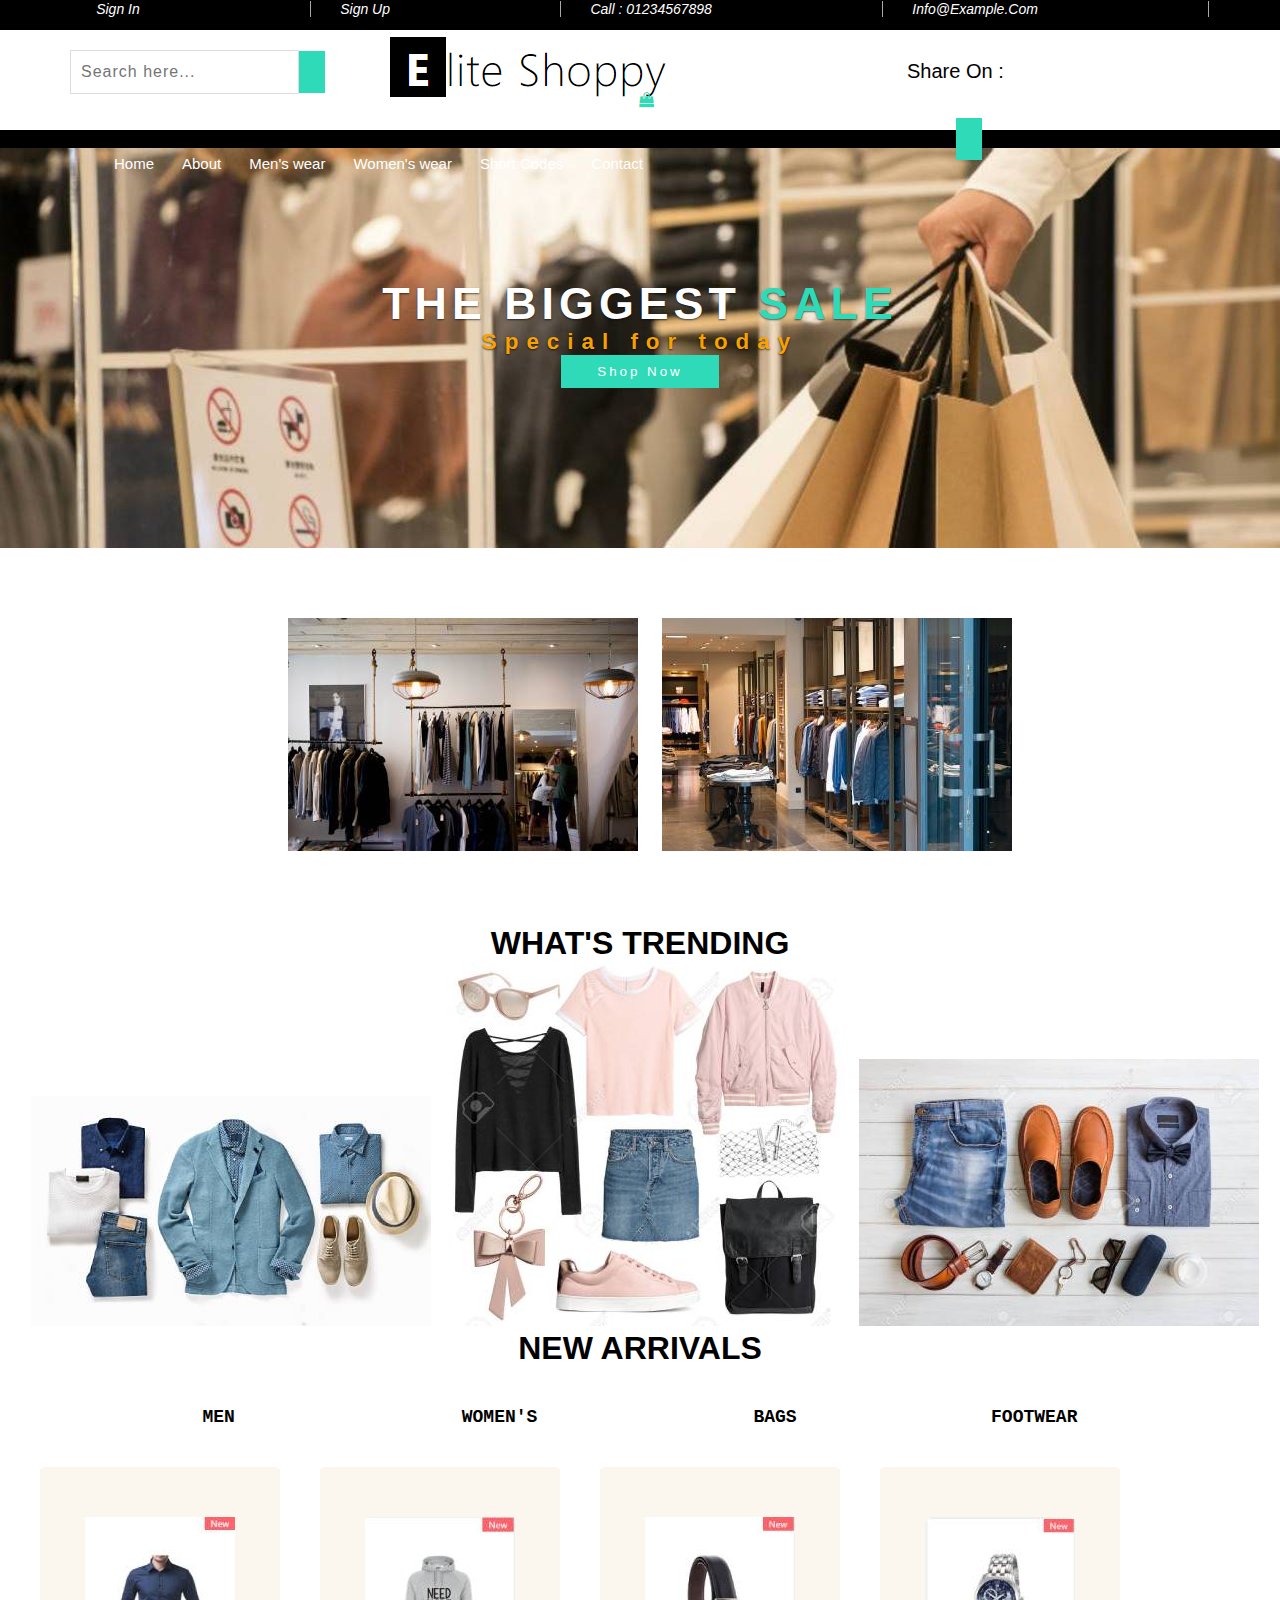
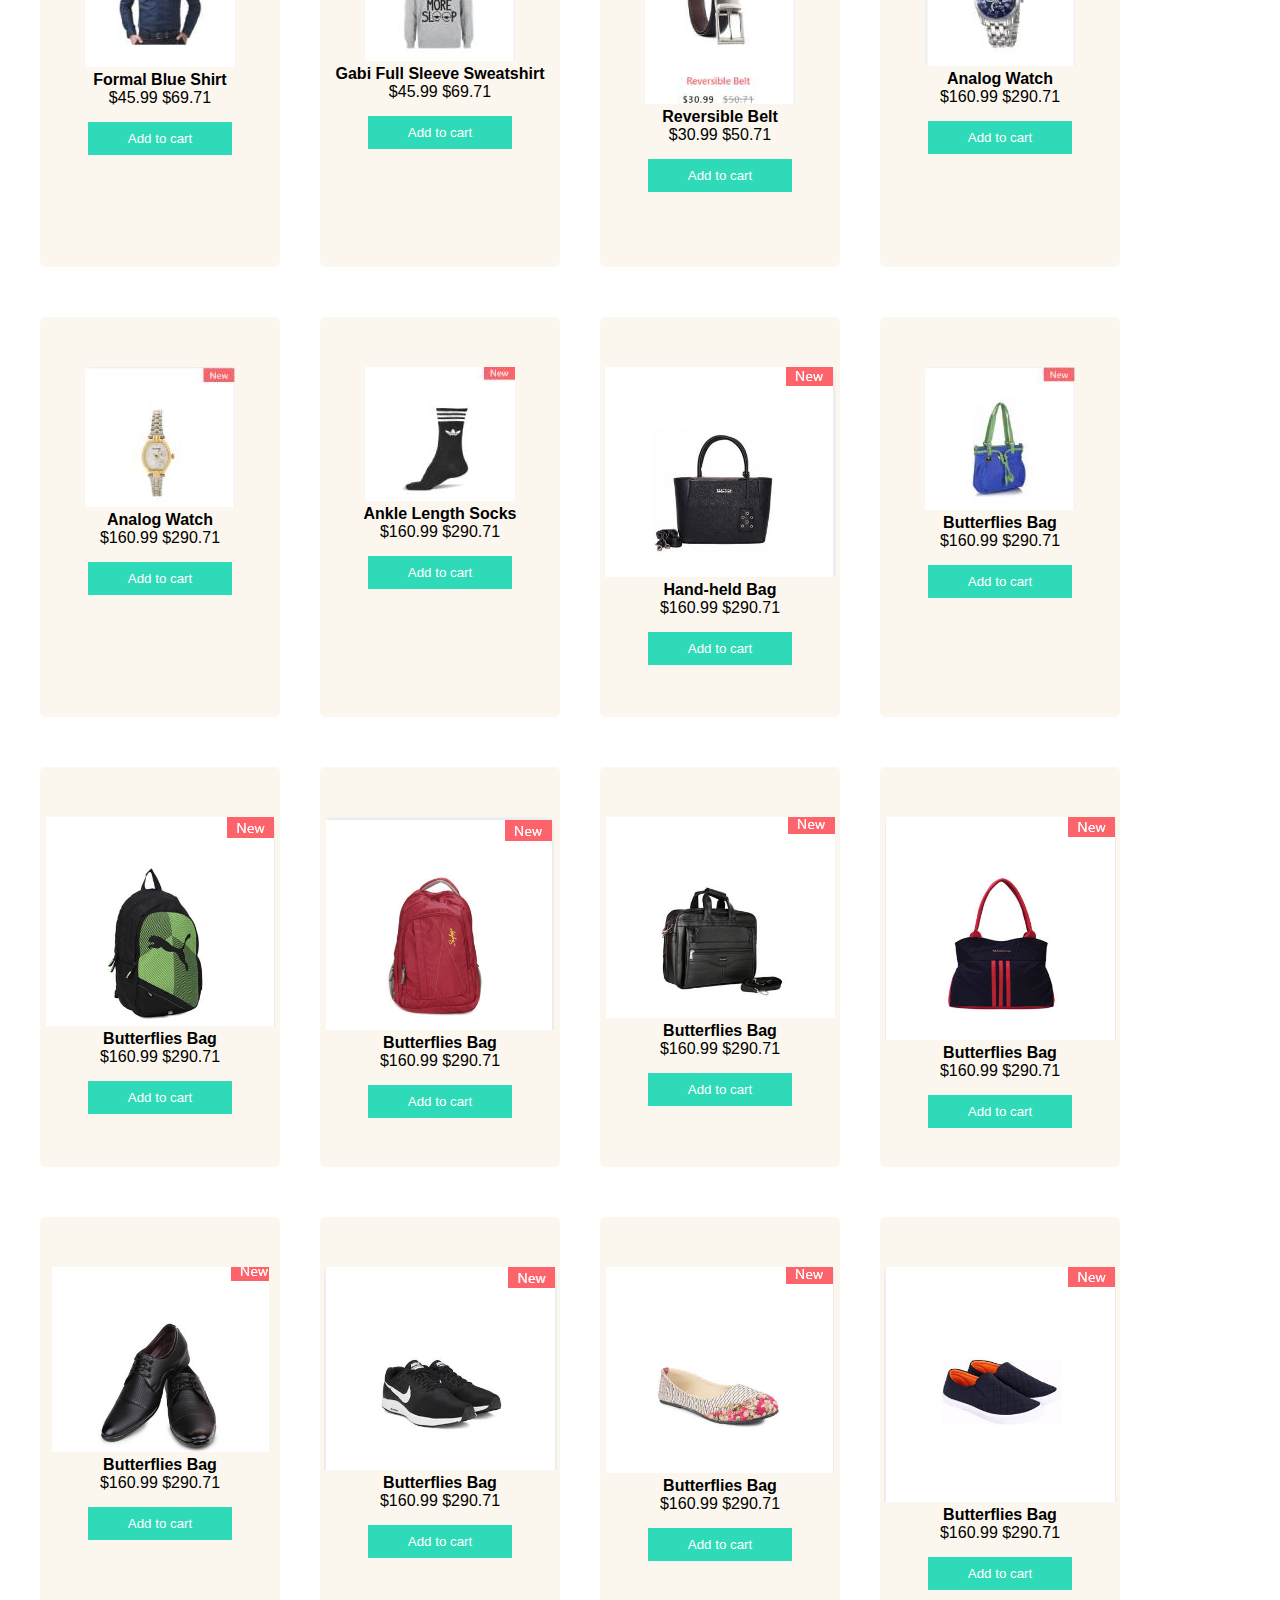
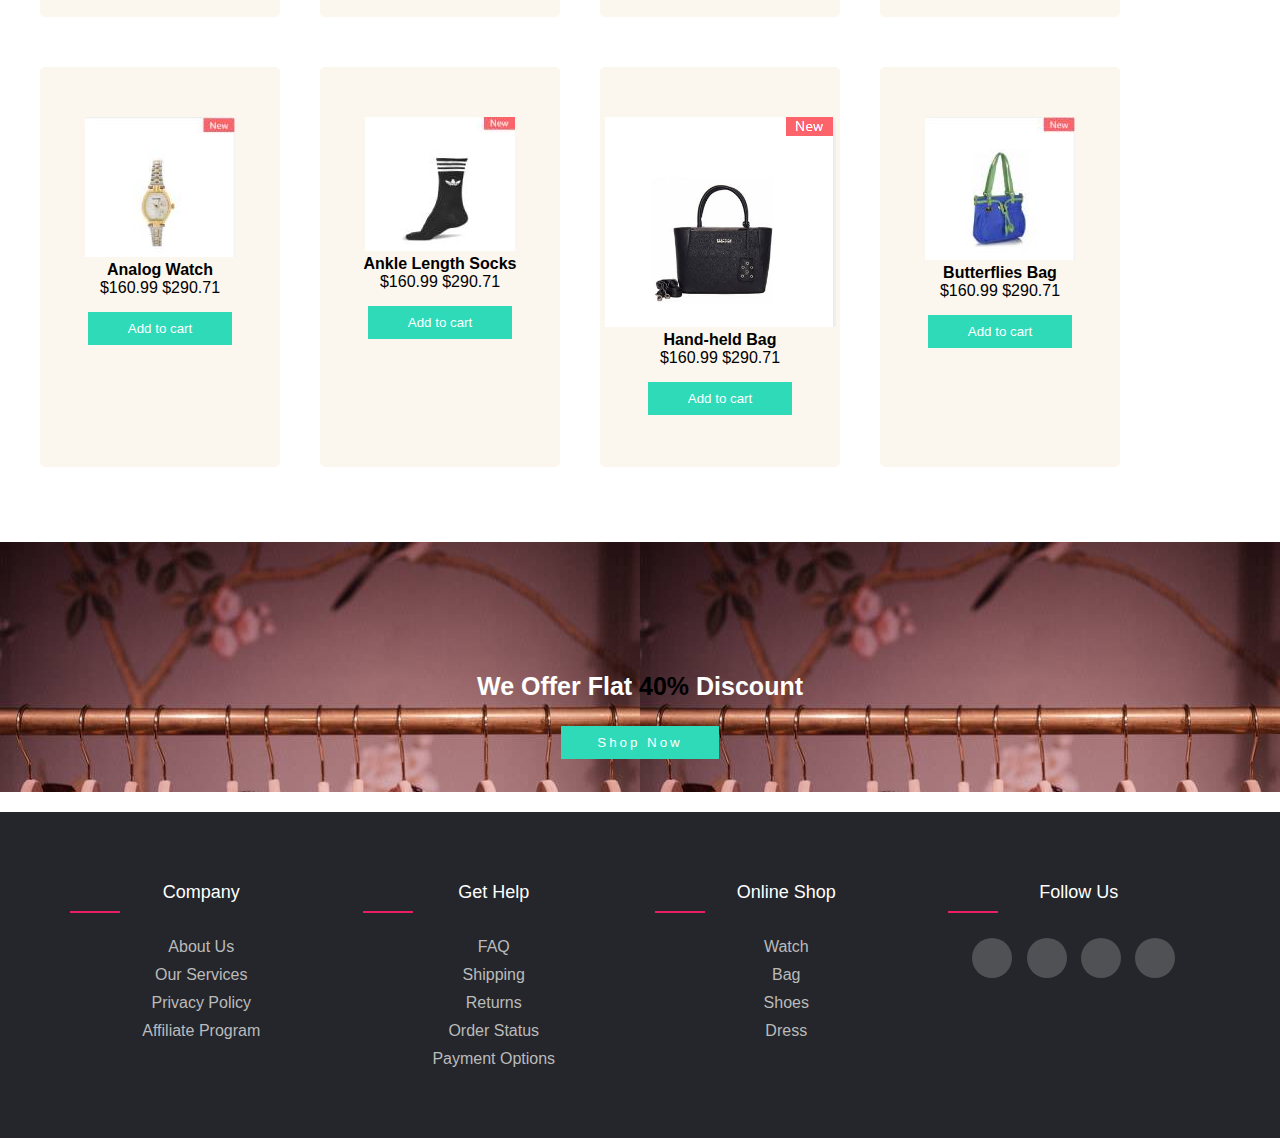
<file: index.html>
<!DOCTYPE html>
<html lang="en">
<head>
    <meta charset="UTF-8">
    <meta http-equiv="X-UA-Compatible" content="IE=edge">
    <meta name="viewport" content="width=device-width, initial-scale=1.0">
    <title>Elite Shoppy</title>
    <link rel="stylesheet" href="style.css">
    <link rel="stylesheet" href="https://pro.fontawesome.com/releases/v5.10.0/css/all.css" integrity="sha384-AYmEC3Yw5cVb3ZcuHtOA93w35dYTsvhLPVnYs9eStHfGJvOvKxVfELGroGkvsg+p" crossorigin="anonymous"/>

</head>
<body>
                                        <!-- start signheader -->
    <div class="signheader">
        <i class="fas fa-unlock"> <span class="i">sign in</span></i>
        <i class="far fa-edit"><span class="i">sign up</span></i>
        <i class="fas fa-phone-alt"><span class="i"> Call : 01234567898</span></i>
        <i class="far fa-envelope"> <span class="i">info@example.com</span></i>
    </div>
                                        <!-- start search-box -->   
        
        <div class="search-box">
        <div>
            <input type="search" id="search" placeholder="Search here..." required>
            <i class="fas fa-search"></i>
        </div>
        <div class="logo">
            <img src="images/logo.png" alt="">
        </div>
        <div class="icon">
            <span>Share On :</span>
            <i class="fab fa-facebook"></i>
            <i class="fab fa-instagram"></i>
            <i class="fab fa-twitter"></i>
            <i class="fab fa-linkedin-in"></i>
        </div>
    </div>
                                <!-- start navbar -->
       <div class="nav-header">
        <div class="nav">
            <ul>
                <li><a href="#">Home</a></li>
                <li><a href="#">About</a></li>
                <li><a href="#">Men's wear</a></li>
                <li><a href="#">Women's wear</a></li>
                <li><a href="#">Short Codes</a></li>
                <li><a href="#">Contact</a></li>
                <i class="fas fa-cart-arrow-down"></i>
            </ul>
        </div> 
     
                                        <!-- start body pic part -->

        <div class="cover-pic">
            <div class="text">
                <h1>THE BIGGEST <span class="s">SALE</span>  </h1>
                <p>Special for today </p>
                <button  class="btn"> <a  class="btn" href="shop now.html"> Shop Now</a></button>
            </div>
        </div>    
        
          <!-- start body pic part 2 -->
    
     <div class="clothes">
         <img src="images/clothes.jpg" alt="">
         <img src="images/shirt.jpg" alt="">
     </div> 
      <!-- start body pic part 3 -->
    <div class="trend">
      <h1>WHAT'S TRENDING</h1>
      <img src="images/men's wear.jpg" alt="">
      <img src="images/women's wear.jpg" alt="">
      <img src="images/men's wear2.jpg" alt="">
    </div>
    <div class="arrivals">
        <h1>NEW ARRIVALS</h1>
        <pre>MEN                     WOMEN'S                    BAGS                  FOOTWEAR</pre>
    </div> 
                                                    <!-- men arrivals -->
    <div class="arrival-bg">
        <div class="arrival-item">
            <div class="botharrivals">
                <div class="menarrivals">
                    <img src="images/men.jpg" alt="">
                    <h4>Formal Blue Shirt</h4>
                    $45.99 $69.71 <br>
                    <button type="submit" class="button"> <a href="other.html">Add to cart</a></button>
                </div>
                <div class="menarrivals">
                    <img src="images/men2.jpg" alt="">
                    <h4>Gabi Full Sleeve Sweatshirt</h4>
                    $45.99 $69.71 <br>
                    <button type="submit" class="button"> <a href="other.html">Add to cart</a></button>

                </div>
                <div class="menarrivals">
                    <img src="images/men3.jpg" alt="">
                    <h4>Reversible Belt</h4>
                    $30.99 $50.71 <br>
                    <button type="submit" class="button"> <a href="other.html">Add to cart</a></button>
 
                </div>
                <div class="menarrivals">
                    <img src="images/men4.jpg" alt="">
                    <h4>Analog Watch</h4>
                    $160.99 $290.71
                    <br>
                    <button type="submit" class="button"> <a href="other.html">Add to cart</a></button>
                </div>

            </div>
        </div>
    </div>
                       <!-- women ariival -->
    <div class="arrival-bg">
        <div class="arrival-item">
            <div class="botharrivals">
                <div class="menarrivals">
                    <img src="images/women.jpg" alt="">
                    <h4>Analog Watch</h4>
                    $160.99 $290.71
                    <br>
                    <button type="submit" class="button"> <a href="other.html">Add to cart</a></button>
            </div>
            <div class="menarrivals">
                <img src="images/women2.jpg" alt="">
                <h4>Ankle Length Socks</h4>
                $160.99 $290.71
                <br>
                <button type="submit" class="button"> <a href="other.html">Add to cart</a></button>
            </div>
        <div class="menarrivals">
            <img src="images/women3.jpg" alt="">
            <h4>Hand-held Bag</h4>
            $160.99 $290.71
            <br>
            <button type="submit" class="button"> <a href="other.html">Add to cart</a></button>
        </div>
    <div class="menarrivals">
        <img src="images/women4.jpg" alt="">
        <h4>Butterflies Bag</h4>
        $160.99 $290.71
        <br>
        <button type="submit" class="button"> <a href="other.html">Add to cart</a></button>
    </div>
     </div>
    </div>
    </div>
                            <!-- bag arrivals -->
    <div class="arrival-bg">
        <div class="arrival-item">
            <div class="botharrivals">
                <div class="menarrivals">
                    <img src="images/bag1.jpg" alt="">
                    <h4>Butterflies Bag</h4>
                    $160.99 $290.71
                    <br>
                    <button type="submit" class="button"> <a href="other.html">Add to cart</a></button>
                </div>
                <div class="menarrivals">
                    <img src="images/bag2.jpg" alt="">
                    <h4>Butterflies Bag</h4>
                    $160.99 $290.71
                    <br>
                    <button type="submit" class="button"> <a href="other.html">Add to cart</a></button>
                </div>
                <div class="menarrivals">
                    <img src="images/bag3.jpg" alt="">
                    <h4>Butterflies Bag</h4>
                    $160.99 $290.71
                    <br>
                    <button type="submit" class="button"> <a href="other.html">Add to cart</a></button>
                </div>
                <div class="menarrivals">
                    <img src="images/bag4.jpg" alt="">
                    <h4>Butterflies Bag</h4>
                    $160.99 $290.71
                    <br>
                    <button type="submit" class="button"> <a href="other.html">Add to cart</a></button>
                </div>
            </div>
        </div>
    </div>
                  <!-- footwear arrivals -->
    <div class="arrival-bg">
        <div class="arrival-item">
            <div class="botharrivals">
                <div class="menarrivals">
                    <img src="images/footwear.jpg" alt="">
                    <h4>Butterflies Bag</h4>
                    $160.99 $290.71
                    <br>
                    <button type="submit" class="button"> <a href="other.html">Add to cart</a></button>
                </div>
                <div class="menarrivals">
                    <img src="images/footwear2.jpg" alt="">
                    <h4>Butterflies Bag</h4>
                    $160.99 $290.71
                    <br>
                    <button type="submit" class="button"> <a href="other.html">Add to cart</a></button>
                </div>
                <div class="menarrivals">
                    <img src="images/footwear3.jpg" alt="">
                    <h4>Butterflies Bag</h4>
                    $160.99 $290.71
                    <br>
                    <button type="submit" class="button"> <a href="other.html">Add to cart</a></button>
                </div>
                <div class="menarrivals">
                    <img src="images/footwear4.jpg" alt="">
                    <h4>Butterflies Bag</h4>
                    $160.99 $290.71
                    <br>
                    <button type="submit" class="button"> <a href="other.html">Add to cart</a></button>
                </div>
            </div>
        </div>
    </div>
    
    <div class="arrival-bg">
        <div class="arrival-item">
            <div class="botharrivals">
                <div class="menarrivals">
                    <img src="images/women.jpg" alt="">
                    <h4>Analog Watch</h4>
                    $160.99 $290.71
                    <br>
                    <button type="submit" class="button"> <a href="other.html">Add to cart</a></button>
            </div>
            <div class="menarrivals">
                <img src="images/women2.jpg" alt="">
                <h4>Ankle Length Socks</h4>
                $160.99 $290.71
                <br>
                <button type="submit" class="button"> <a href="other.html">Add to cart</a></button>
            </div>
        <div class="menarrivals">
            <img src="images/women3.jpg" alt="">
            <h4>Hand-held Bag</h4>
            $160.99 $290.71
            <br>
            <button type="submit" class="button"> <a href="other.html">Add to cart</a></button>
        </div>
    <div class="menarrivals">
        <img src="images/women4.jpg" alt="">
        <h4>Butterflies Bag</h4>
        $160.99 $290.71
        <br>
        <button type="submit" class="button"> <a href="other.html">Add to cart</a></button>
    </div>
     </div>
    </div>
    </div>
    <div class="footerimg">
        <p>We Offer Flat <span class="sp">40% </span> Discount  </p>
        <button  class="btn"> <a  class="btn" href="shop now.html"> Shop Now</a></button>
    </div>

    <!-- footer -->

    <footer class="footer">
        <div class="container">
            <div class="row">
                <div class="footer-col">
                    <h4>company</h4>
                    <ul>
                        <li><a href="#">about us</a></li>
                        <li><a href="#">our services</a></li>
                        <li><a href="#">privacy policy</a></li>
                        <li><a href="#">affiliate program</a></li>
                    </ul>
                </div>
                <div class="footer-col">
                    <h4>get help</h4>
                    <ul>
                        <li><a href="#">FAQ</a></li>
                        <li><a href="#">shipping</a></li>
                        <li><a href="#">returns</a></li>
                        <li><a href="#">order status</a></li>
                        <li><a href="#">payment options</a></li>
                    </ul>
                </div>
                <div class="footer-col">
                    <h4>online shop</h4>
                    <ul>
                        <li><a href="#">watch</a></li>
                        <li><a href="#">bag</a></li>
                        <li><a href="#">shoes</a></li>
                        <li><a href="#">dress</a></li>
                    </ul>
                </div>
                <div class="footer-col">
                    <h4>follow us</h4>
                    <div class="social-links">
                        <a href="#"><i class="fab fa-facebook-f"></i></a>
                        <a href="#"><i class="fab fa-twitter"></i></a>
                        <a href="#"><i class="fab fa-instagram"></i></a>
                        <a href="#"><i class="fab fa-linkedin-in"></i></a>
                    </div>
                </div>
            </div>
        </div>
    </footer>
</body>
</html>
</file>
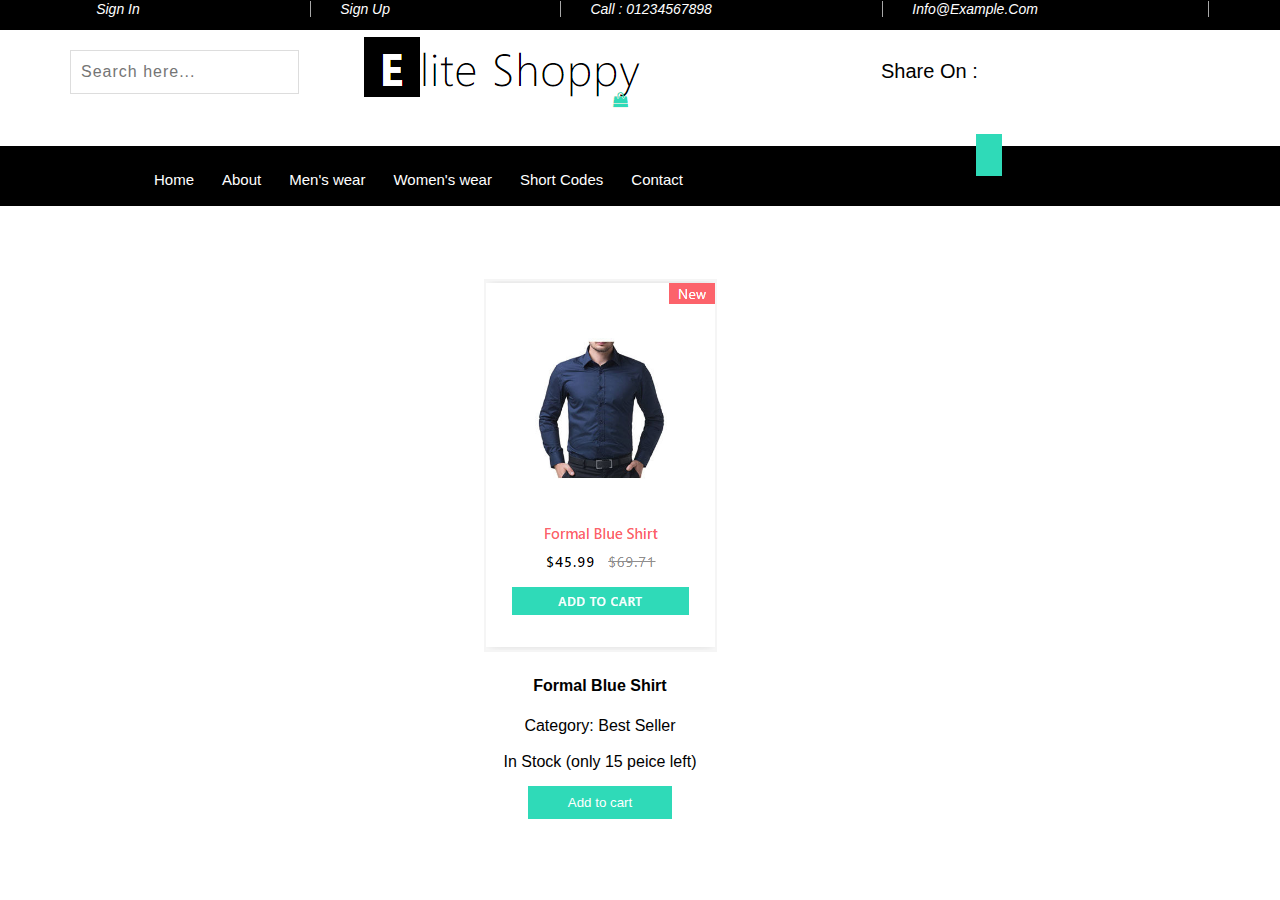
<file: other.html>
<!DOCTYPE html>
<html lang="en">
<head>
    <meta charset="UTF-8">
    <meta http-equiv="X-UA-Compatible" content="IE=edge">
    <meta name="viewport" content="width=device-width, initial-scale=1.0">
    <title>Elite Shoppy</title>
    <link rel="stylesheet" href="other.css">
    <link rel="stylesheet" href="https://pro.fontawesome.com/releases/v5.10.0/css/all.css" integrity="sha384-AYmEC3Yw5cVb3ZcuHtOA93w35dYTsvhLPVnYs9eStHfGJvOvKxVfELGroGkvsg+p" crossorigin="anonymous"/>

</head>
<body>
                                      <!-- start signheader -->
 <div class="signheader">
<i class="fas fa-unlock"> <span class="i">sign in</span></i>
    <i class="far fa-edit"><span class="i">sign up</span></i>
    <i class="fas fa-phone-alt"><span class="i"> Call : 01234567898</span></i>
    <i class="far fa-envelope"> <span class="i">info@example.com</span></i>
</div>
                                                                            <!-- start search-box -->   
                                            
     <div class="search-box">
    <div>
        <input type="search" id="search" placeholder="Search here..." required>
        </div>
    <div class="logo">
        <img src="images/logo.png" alt="">
    </div>
    <div class="icon">
        <span>Share On :</span>
         <i class="fab fa-facebook"></i>
         <i class="fab fa-instagram"></i>
         <i class="fab fa-twitter"></i>
         <i class="fab fa-linkedin-in"></i>
     </div>
</div>
                                                                    <!-- start navbar -->
     <div class="nav-header">
     <div class="nav">
         <ul>
             <li><a href="#">Home</a></li>
             <li><a href="#">About</a></li>
             <li><a href="#">Men's wear</a></li>
             <li><a href="#">Women's wear</a></li>
             <li><a href="#">Short Codes</a></li>
             <li><a href="#">Contact</a></li>
             <i class="fas fa-cart-arrow-down"></i>
        </ul>
    </div> 
             <div class="cart">
                 <div class="img">
                 <img src="images/cart.jpg" alt="">
                </div>
                <div class="info">
                    <h4>Formal Blue Shirt</h4>
                    Category: Best Seller <br> <br>
                    In Stock (only 15 peice left) <br>
                    <button type="submit" class="button"> <a href="">Add to cart</a></button>
                </div>
             </div>
</body>
</html>
</file>
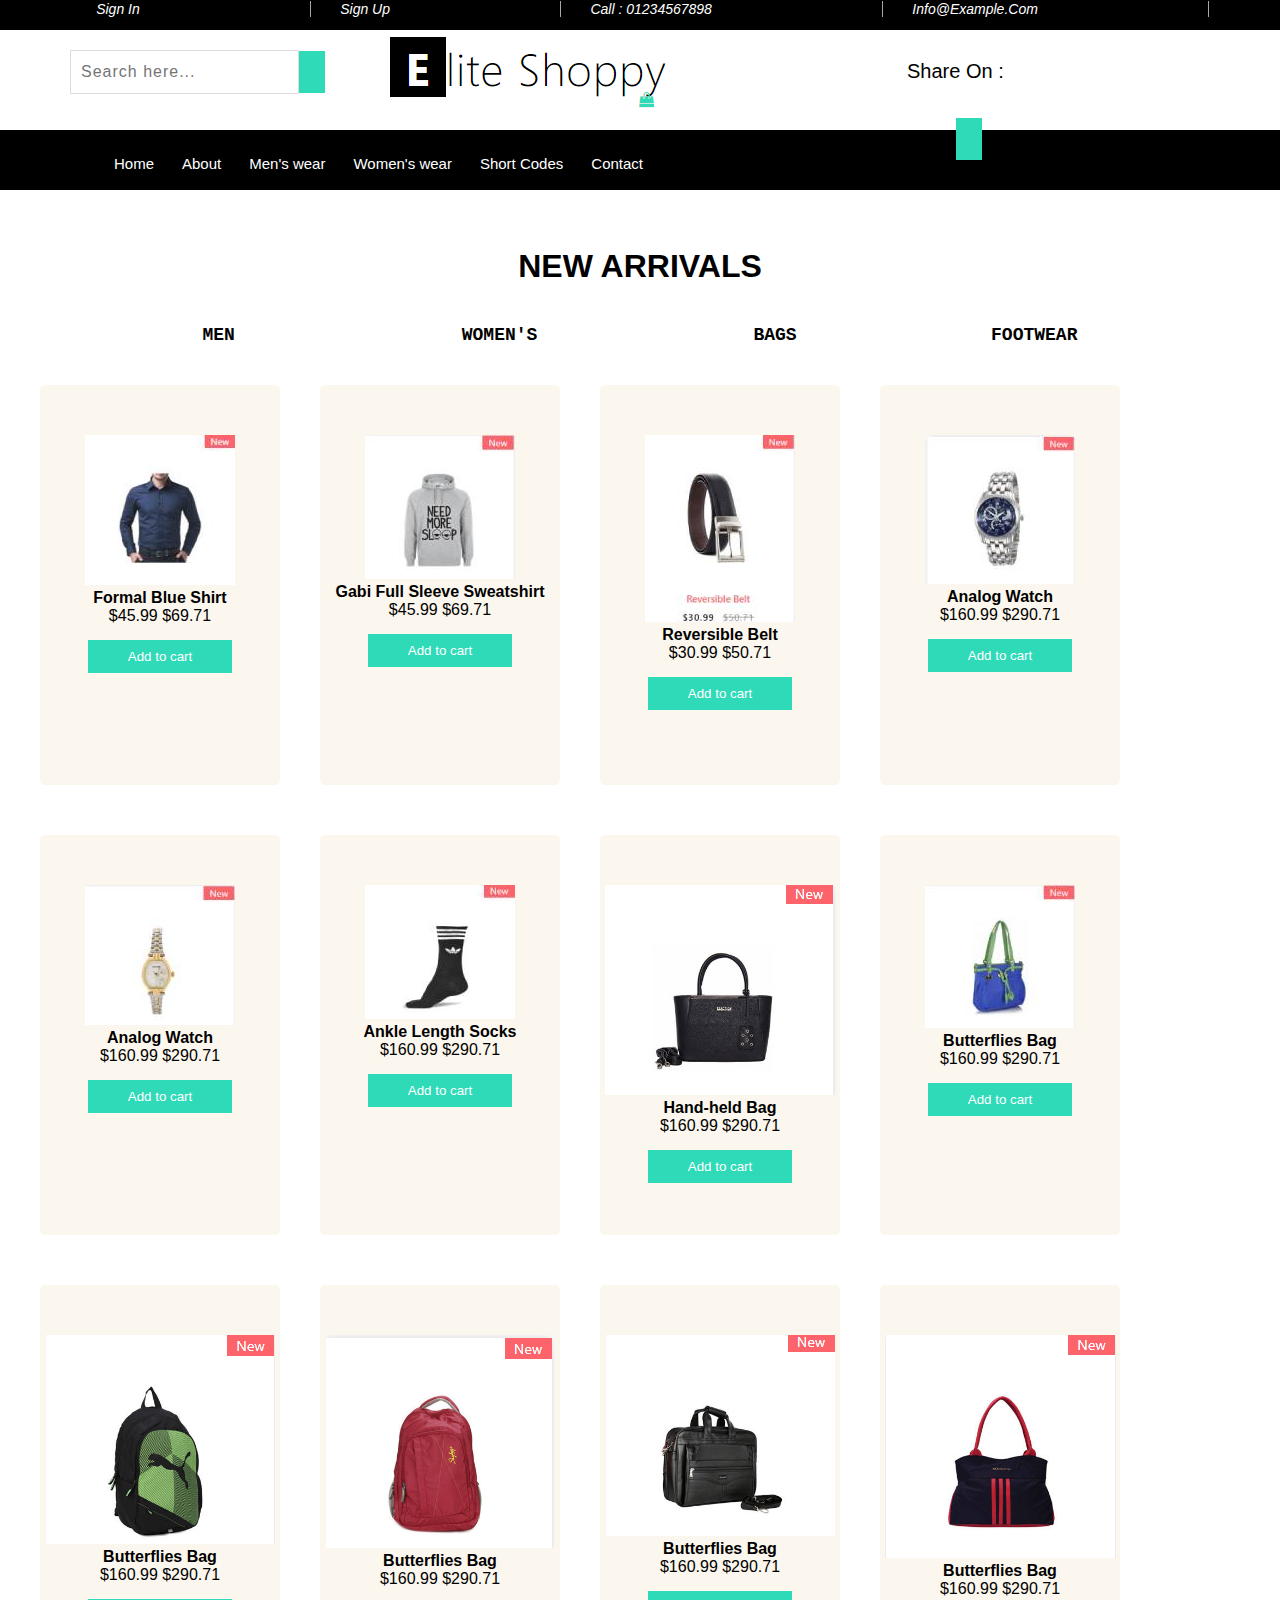
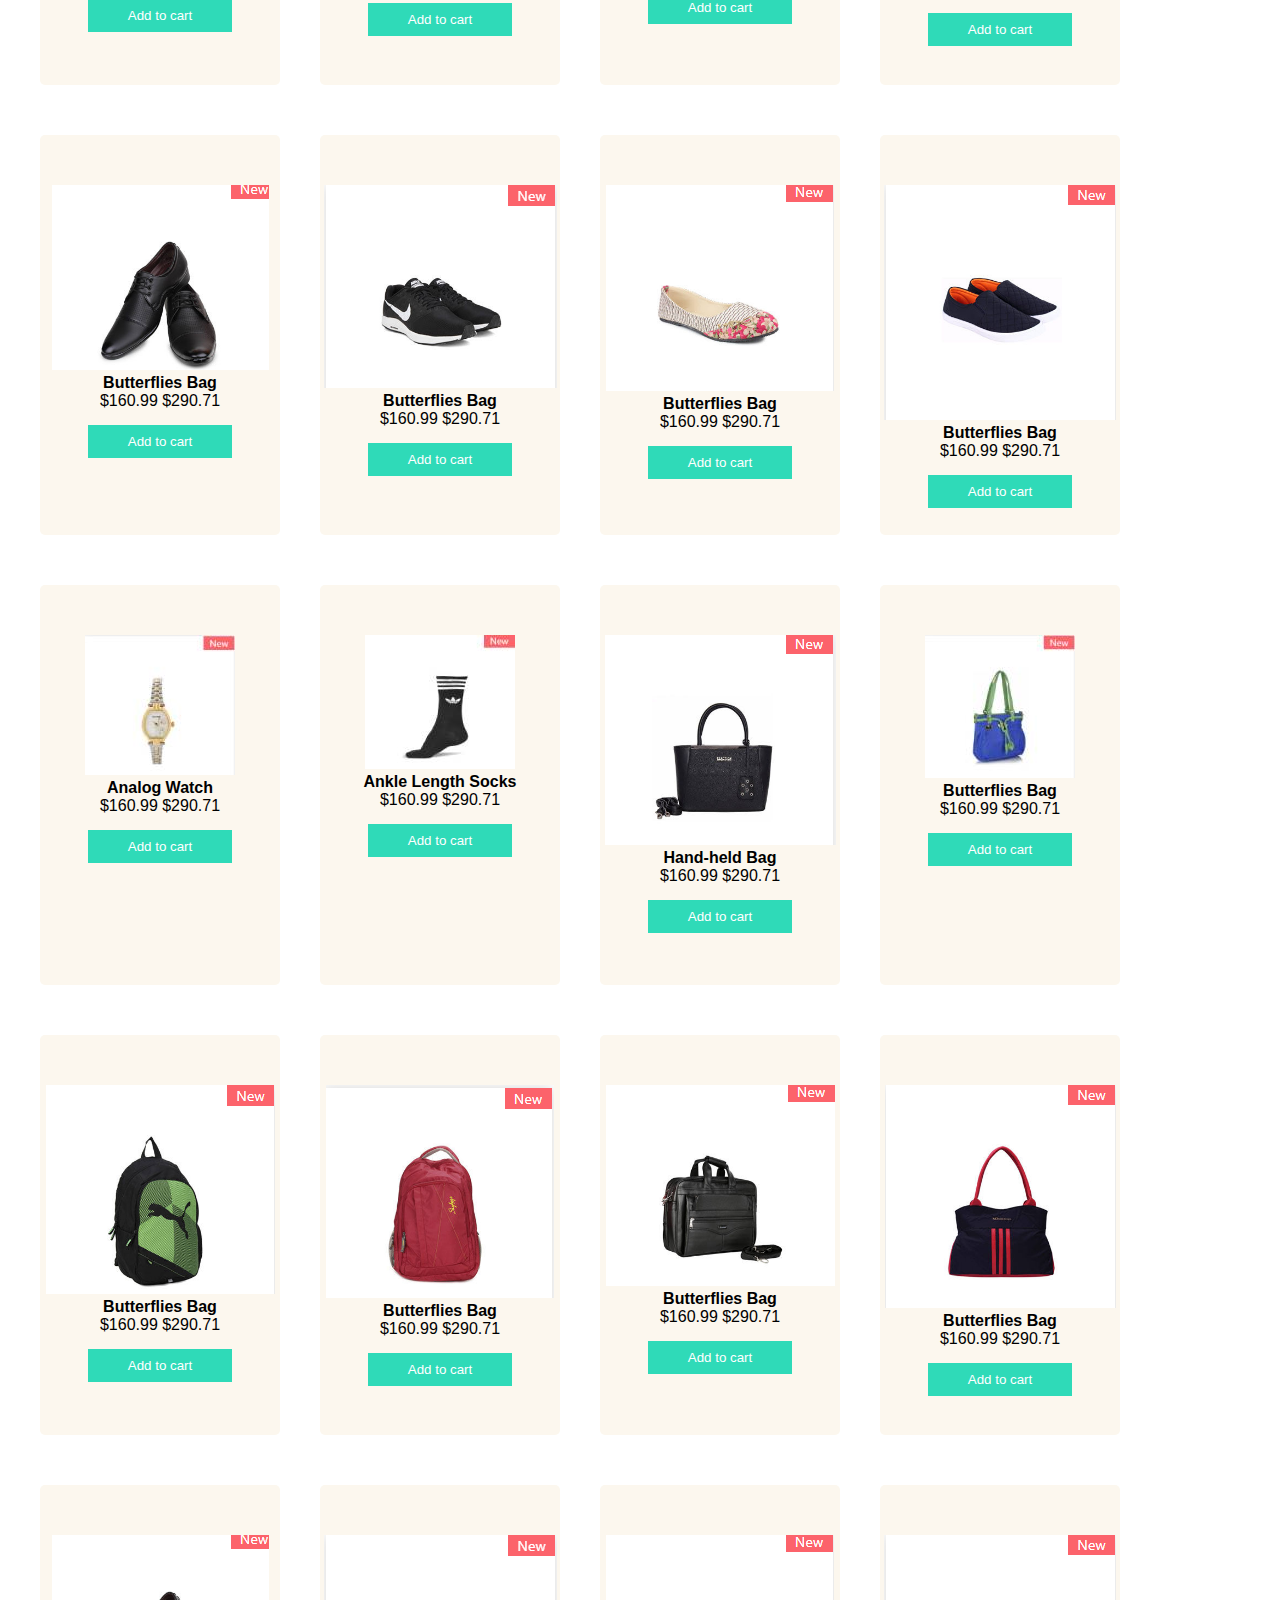
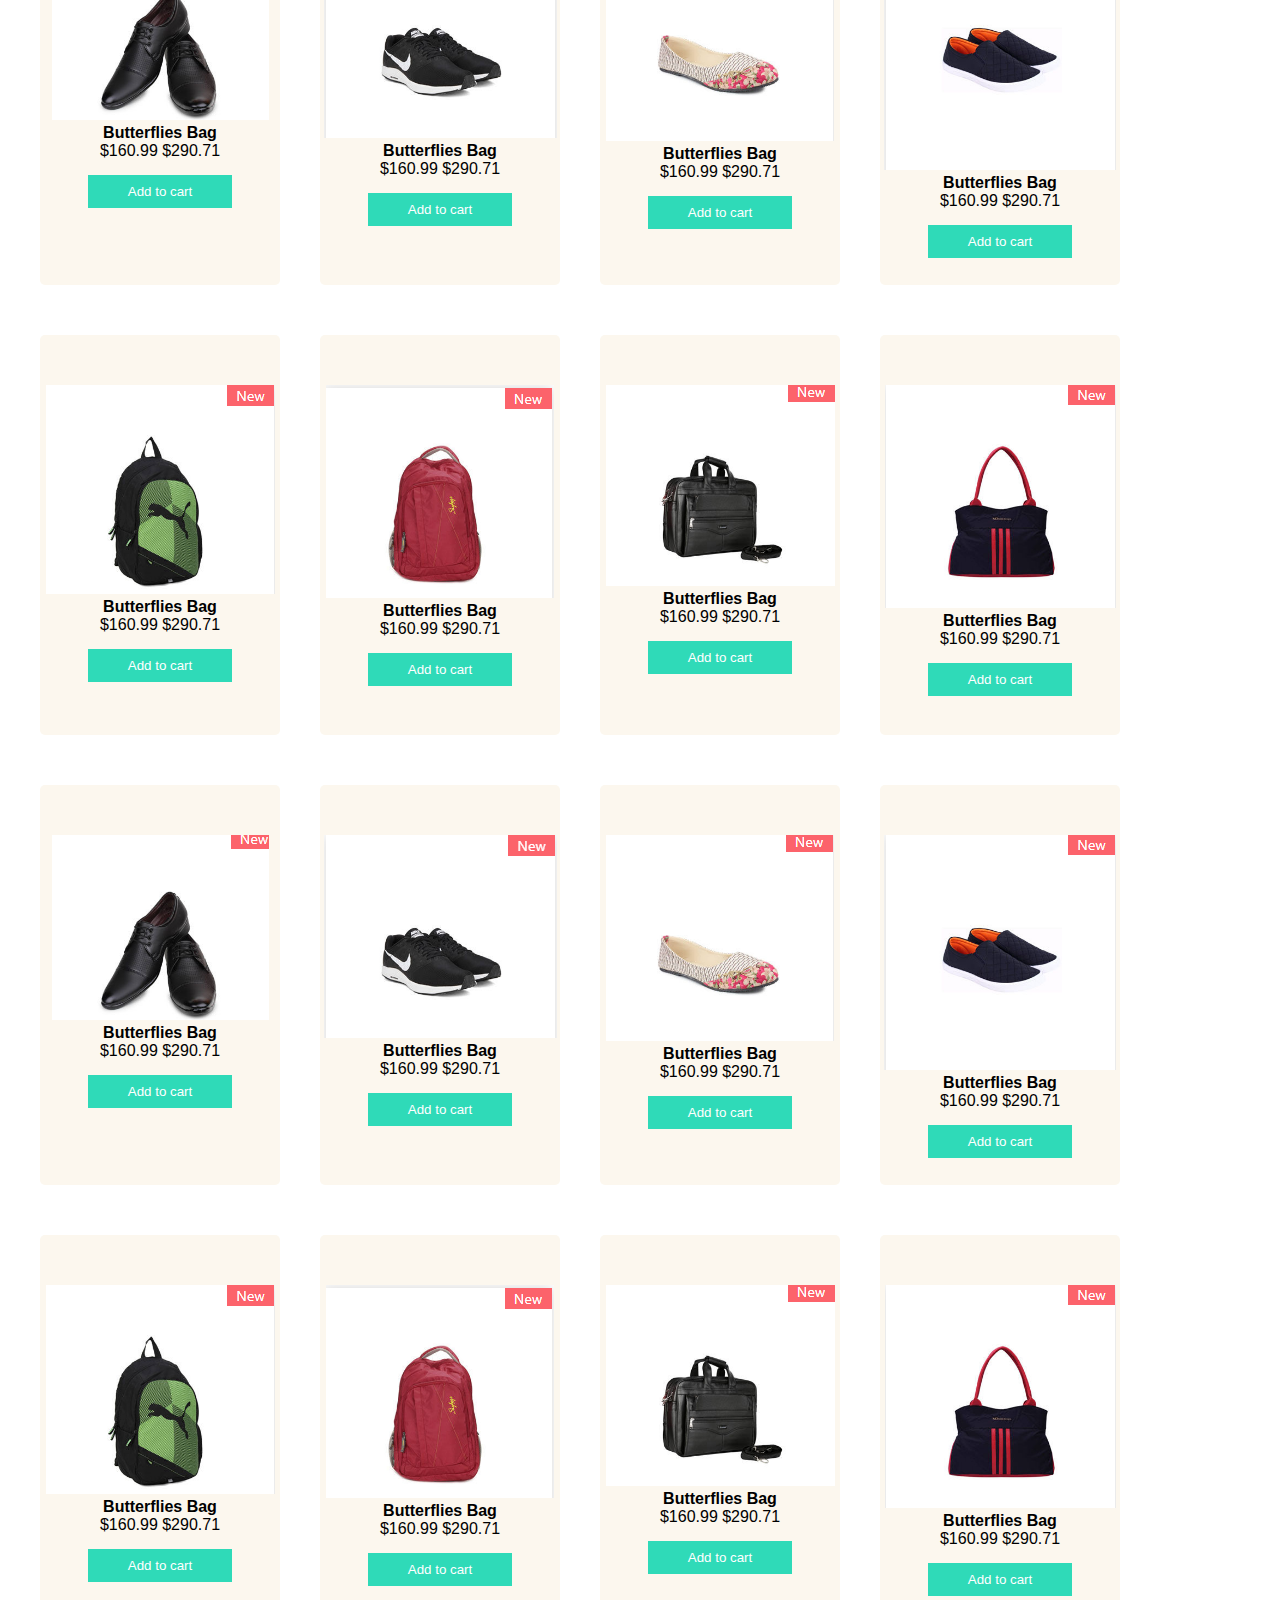
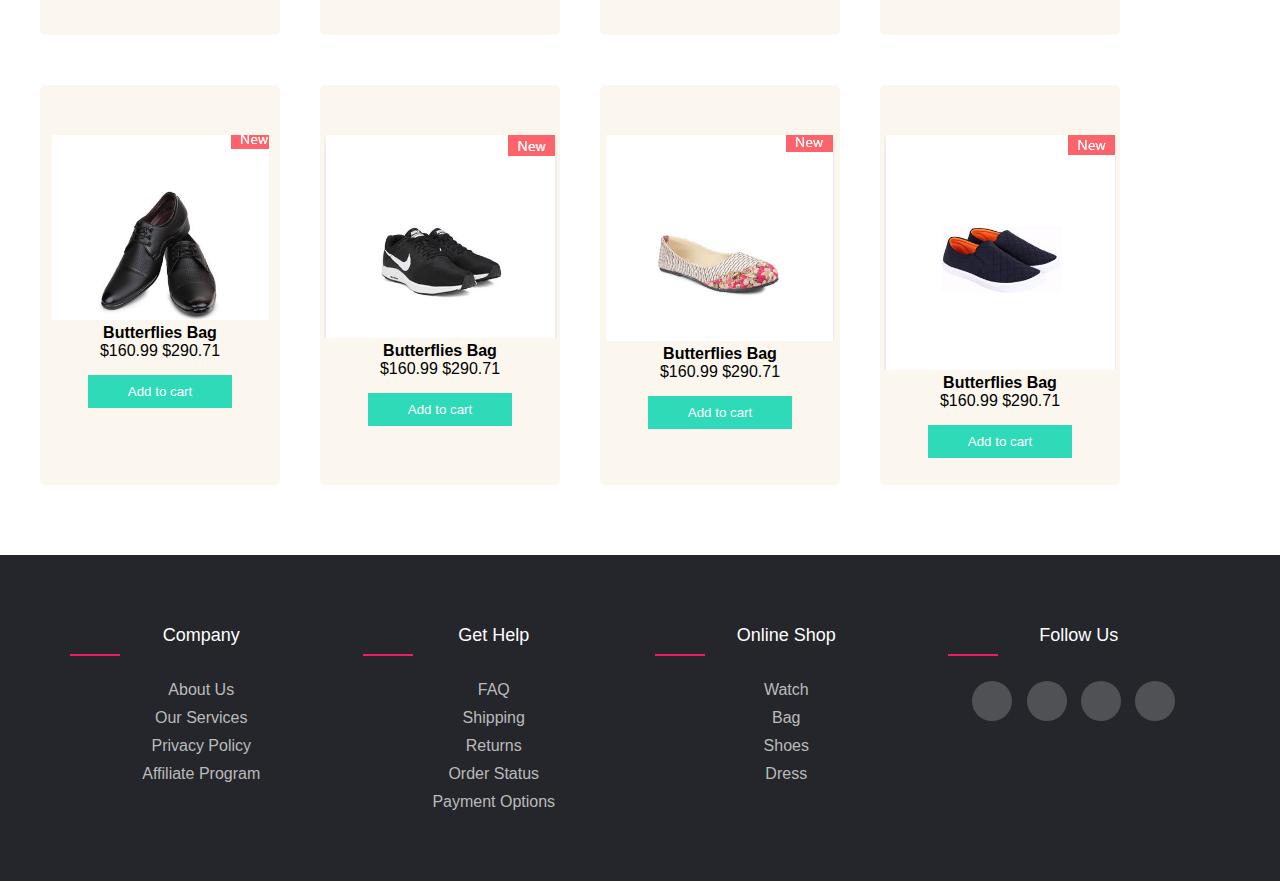
<file: shop now.html>
<!DOCTYPE html>
<html lang="en">
<head>
    <meta charset="UTF-8">
    <meta http-equiv="X-UA-Compatible" content="IE=edge">
    <meta name="viewport" content="width=device-width, initial-scale=1.0">
    <title>Elite Shoppy</title>
    <link rel="stylesheet" href="shop now.css">
    <link rel="stylesheet" href="https://pro.fontawesome.com/releases/v5.10.0/css/all.css" integrity="sha384-AYmEC3Yw5cVb3ZcuHtOA93w35dYTsvhLPVnYs9eStHfGJvOvKxVfELGroGkvsg+p" crossorigin="anonymous"/>

</head>
<body>
                                          <!-- start signheader -->
                                          <div class="signheader">
                                            <i class="fas fa-unlock"> <span class="i">sign in</span></i>
                                            <i class="far fa-edit"><span class="i">sign up</span></i>
                                            <i class="fas fa-phone-alt"><span class="i"> Call : 01234567898</span></i>
                                            <i class="far fa-envelope"> <span class="i">info@example.com</span></i>
                                        </div>
                                                                            <!-- start search-box -->   
                                            
                                            <div class="search-box">
                                            <div>
                                                <input type="search" id="search" placeholder="Search here..." required>
                                                <i class="fas fa-search"></i>
                                            </div>
                                            <div class="logo">
                                                <img src="images/logo.png" alt="">
                                            </div>
                                            <div class="icon">
                                                <span>Share On :</span>
                                                <i class="fab fa-facebook"></i>
                                                <i class="fab fa-instagram"></i>
                                                <i class="fab fa-twitter"></i>
                                                <i class="fab fa-linkedin-in"></i>
                                            </div>
                                        </div>
                                                                    <!-- start navbar -->
                                           <div class="nav-header">
                                            <div class="nav">
                                                <ul>
                                                    <li><a href="#">Home</a></li>
                                                    <li><a href="#">About</a></li>
                                                    <li><a href="#">Men's wear</a></li>
                                                    <li><a href="#">Women's wear</a></li>
                                                    <li><a href="#">Short Codes</a></li>
                                                    <li><a href="#">Contact</a></li>
                                                    <i class="fas fa-cart-arrow-down"></i>
                                                </ul>
                                            </div> 
                                         
    <div class="arrivals">
        <h1>NEW ARRIVALS</h1>
        <pre>MEN                     WOMEN'S                    BAGS                  FOOTWEAR</pre>
    </div> 
                                                    <!-- men arrivals -->
    <div class="arrival-bg">
        <div class="arrival-item">
            <div class="botharrivals">
                <div class="menarrivals">
                    <img src="images/men.jpg" alt="">
                    <h4>Formal Blue Shirt</h4>
                    $45.99 $69.71 <br>
                    <button type="submit" class="button"> <a href="other.html">Add to cart</a></button>
                </div>
                <div class="menarrivals">
                    <img src="images/men2.jpg" alt="">
                    <h4>Gabi Full Sleeve Sweatshirt</h4>
                    $45.99 $69.71 <br>
                    <button type="submit" class="button"> <a href="other.html">Add to cart</a></button>

                </div>
                <div class="menarrivals">
                    <img src="images/men3.jpg" alt="">
                    <h4>Reversible Belt</h4>
                    $30.99 $50.71 <br>
                    <button type="submit" class="button"> <a href="other.html">Add to cart</a></button>
 
                </div>
                <div class="menarrivals">
                    <img src="images/men4.jpg" alt="">
                    <h4>Analog Watch</h4>
                    $160.99 $290.71
                    <br>
                    <button type="submit" class="button"> <a href="other.html">Add to cart</a></button>
                </div>

            </div>
        </div>
    </div>
                       <!-- women ariival -->
    <div class="arrival-bg">
        <div class="arrival-item">
            <div class="botharrivals">
                <div class="menarrivals">
                    <img src="images/women.jpg" alt="">
                    <h4>Analog Watch</h4>
                    $160.99 $290.71
                    <br>
                    <button type="submit" class="button"> <a href="other.html">Add to cart</a></button>
            </div>
            <div class="menarrivals">
                <img src="images/women2.jpg" alt="">
                <h4>Ankle Length Socks</h4>
                $160.99 $290.71
                <br>
                <button type="submit" class="button"> <a href="other.html">Add to cart</a></button>
            </div>
        <div class="menarrivals">
            <img src="images/women3.jpg" alt="">
            <h4>Hand-held Bag</h4>
            $160.99 $290.71
            <br>
            <button type="submit" class="button"> <a href="other.html">Add to cart</a></button>
        </div>
    <div class="menarrivals">
        <img src="images/women4.jpg" alt="">
        <h4>Butterflies Bag</h4>
        $160.99 $290.71
        <br>
        <button type="submit" class="button"> <a href="other.html">Add to cart</a></button>
    </div>
     </div>
    </div>
    </div>
                            <!-- bag arrivals -->
    <div class="arrival-bg">
        <div class="arrival-item">
            <div class="botharrivals">
                <div class="menarrivals">
                    <img src="images/bag1.jpg" alt="">
                    <h4>Butterflies Bag</h4>
                    $160.99 $290.71
                    <br>
                    <button type="submit" class="button"> <a href="other.html">Add to cart</a></button>
                </div>
                <div class="menarrivals">
                    <img src="images/bag2.jpg" alt="">
                    <h4>Butterflies Bag</h4>
                    $160.99 $290.71
                    <br>
                    <button type="submit" class="button"> <a href="other.html">Add to cart</a></button>
                </div>
                <div class="menarrivals">
                    <img src="images/bag3.jpg" alt="">
                    <h4>Butterflies Bag</h4>
                    $160.99 $290.71
                    <br>
                    <button type="submit" class="button"> <a href="other.html">Add to cart</a></button>
                </div>
                <div class="menarrivals">
                    <img src="images/bag4.jpg" alt="">
                    <h4>Butterflies Bag</h4>
                    $160.99 $290.71
                    <br>
                    <button type="submit" class="button"> <a href="other.html">Add to cart</a></button>
                </div>
            </div>
        </div>
    </div>
                  <!-- footwear arrivals -->
    <div class="arrival-bg">
        <div class="arrival-item">
            <div class="botharrivals">
                <div class="menarrivals">
                    <img src="images/footwear.jpg" alt="">
                    <h4>Butterflies Bag</h4>
                    $160.99 $290.71
                    <br>
                    <button type="submit" class="button"> <a href="other.html">Add to cart</a></button>
                </div>
                <div class="menarrivals">
                    <img src="images/footwear2.jpg" alt="">
                    <h4>Butterflies Bag</h4>
                    $160.99 $290.71
                    <br>
                    <button type="submit" class="button"> <a href="other.html">Add to cart</a></button>
                </div>
                <div class="menarrivals">
                    <img src="images/footwear3.jpg" alt="">
                    <h4>Butterflies Bag</h4>
                    $160.99 $290.71
                    <br>
                    <button type="submit" class="button"> <a href="other.html">Add to cart</a></button>
                </div>
                <div class="menarrivals">
                    <img src="images/footwear4.jpg" alt="">
                    <h4>Butterflies Bag</h4>
                    $160.99 $290.71
                    <br>
                    <button type="submit" class="button"> <a href="other.html">Add to cart</a></button>
                </div>
            </div>
        </div>
    </div>
    
    <div class="arrival-bg">
        <div class="arrival-item">
            <div class="botharrivals">
                <div class="menarrivals">
                    <img src="images/women.jpg" alt="">
                    <h4>Analog Watch</h4>
                    $160.99 $290.71
                    <br>
                    <button type="submit" class="button"> <a href="other.html">Add to cart</a></button>
            </div>
            <div class="menarrivals">
                <img src="images/women2.jpg" alt="">
                <h4>Ankle Length Socks</h4>
                $160.99 $290.71
                <br>
                <button type="submit" class="button"> <a href="other.html">Add to cart</a></button>
            </div>
        <div class="menarrivals">
            <img src="images/women3.jpg" alt="">
            <h4>Hand-held Bag</h4>
            $160.99 $290.71
            <br>
            <button type="submit" class="button"> <a href="other.html">Add to cart</a></button>
        </div>
    <div class="menarrivals">
        <img src="images/women4.jpg" alt="">
        <h4>Butterflies Bag</h4>
        $160.99 $290.71
        <br>
        <button type="submit" class="button"> <a href="other.html">Add to cart</a></button>
    </div>
     </div>
    </div>
    </div>
                              <!-- bag arrivals -->
                              <div class="arrival-bg">
                                <div class="arrival-item">
                                    <div class="botharrivals">
                                        <div class="menarrivals">
                                            <img src="images/bag1.jpg" alt="">
                                            <h4>Butterflies Bag</h4>
                                            $160.99 $290.71
                                            <br>
                                            <button type="submit" class="button"> <a href="other.html">Add to cart</a></button>
                                        </div>
                                        <div class="menarrivals">
                                            <img src="images/bag2.jpg" alt="">
                                            <h4>Butterflies Bag</h4>
                                            $160.99 $290.71
                                            <br>
                                            <button type="submit" class="button"> <a href="other.html">Add to cart</a></button>
                                        </div>
                                        <div class="menarrivals">
                                            <img src="images/bag3.jpg" alt="">
                                            <h4>Butterflies Bag</h4>
                                            $160.99 $290.71
                                            <br>
                                            <button type="submit" class="button"> <a href="other.html">Add to cart</a></button>
                                        </div>
                                        <div class="menarrivals">
                                            <img src="images/bag4.jpg" alt="">
                                            <h4>Butterflies Bag</h4>
                                            $160.99 $290.71
                                            <br>
                                            <button type="submit" class="button"> <a href="other.html">Add to cart</a></button>
                                        </div>
                                    </div>
                                </div>
                            </div>
                                          <!-- footwear arrivals -->
                            <div class="arrival-bg">
                                <div class="arrival-item">
                                    <div class="botharrivals">
                                        <div class="menarrivals">
                                            <img src="images/footwear.jpg" alt="">
                                            <h4>Butterflies Bag</h4>
                                            $160.99 $290.71
                                            <br>
                                            <button type="submit" class="button"> <a href="other.html">Add to cart</a></button>
                                        </div>
                                        <div class="menarrivals">
                                            <img src="images/footwear2.jpg" alt="">
                                            <h4>Butterflies Bag</h4>
                                            $160.99 $290.71
                                            <br>
                                            <button type="submit" class="button"> <a href="other.html">Add to cart</a></button>
                                        </div>
                                        <div class="menarrivals">
                                            <img src="images/footwear3.jpg" alt="">
                                            <h4>Butterflies Bag</h4>
                                            $160.99 $290.71
                                            <br>
                                            <button type="submit" class="button"> <a href="other.html">Add to cart</a></button>
                                        </div>
                                        <div class="menarrivals">
                                            <img src="images/footwear4.jpg" alt="">
                                            <h4>Butterflies Bag</h4>
                                            $160.99 $290.71
                                            <br>
                                            <button type="submit" class="button"> <a href="other.html">Add to cart</a></button>
                                        </div>
                                    </div>
                                </div>
                            </div>
                                                      <!-- bag arrivals -->
    <div class="arrival-bg">
        <div class="arrival-item">
            <div class="botharrivals">
                <div class="menarrivals">
                    <img src="images/bag1.jpg" alt="">
                    <h4>Butterflies Bag</h4>
                    $160.99 $290.71
                    <br>
                    <button type="submit" class="button"> <a href="other.html">Add to cart</a></button>
                </div>
                <div class="menarrivals">
                    <img src="images/bag2.jpg" alt="">
                    <h4>Butterflies Bag</h4>
                    $160.99 $290.71
                    <br>
                    <button type="submit" class="button"> <a href="other.html">Add to cart</a></button>
                </div>
                <div class="menarrivals">
                    <img src="images/bag3.jpg" alt="">
                    <h4>Butterflies Bag</h4>
                    $160.99 $290.71
                    <br>
                    <button type="submit" class="button"> <a href="other.html">Add to cart</a></button>
                </div>
                <div class="menarrivals">
                    <img src="images/bag4.jpg" alt="">
                    <h4>Butterflies Bag</h4>
                    $160.99 $290.71
                    <br>
                    <button type="submit" class="button"> <a href="other.html">Add to cart</a></button>
                </div>
            </div>
        </div>
    </div>
                  <!-- footwear arrivals -->
    <div class="arrival-bg">
        <div class="arrival-item">
            <div class="botharrivals">
                <div class="menarrivals">
                    <img src="images/footwear.jpg" alt="">
                    <h4>Butterflies Bag</h4>
                    $160.99 $290.71
                    <br>
                    <button type="submit" class="button"> <a href="other.html">Add to cart</a></button>
                </div>
                <div class="menarrivals">
                    <img src="images/footwear2.jpg" alt="">
                    <h4>Butterflies Bag</h4>
                    $160.99 $290.71
                    <br>
                    <button type="submit" class="button"> <a href="other.html">Add to cart</a></button>
                </div>
                <div class="menarrivals">
                    <img src="images/footwear3.jpg" alt="">
                    <h4>Butterflies Bag</h4>
                    $160.99 $290.71
                    <br>
                    <button type="submit" class="button"> <a href="other.html">Add to cart</a></button>
                </div>
                <div class="menarrivals">
                    <img src="images/footwear4.jpg" alt="">
                    <h4>Butterflies Bag</h4>
                    $160.99 $290.71
                    <br>
                    <button type="submit" class="button"> <a href="other.html">Add to cart</a></button>
                </div>
            </div>
        </div>
    </div>
                              <!-- bag arrivals -->
                              <div class="arrival-bg">
                                <div class="arrival-item">
                                    <div class="botharrivals">
                                        <div class="menarrivals">
                                            <img src="images/bag1.jpg" alt="">
                                            <h4>Butterflies Bag</h4>
                                            $160.99 $290.71
                                            <br>
                                            <button type="submit" class="button"> <a href="other.html">Add to cart</a></button>
                                        </div>
                                        <div class="menarrivals">
                                            <img src="images/bag2.jpg" alt="">
                                            <h4>Butterflies Bag</h4>
                                            $160.99 $290.71
                                            <br>
                                            <button type="submit" class="button"> <a href="other.html">Add to cart</a></button>
                                        </div>
                                        <div class="menarrivals">
                                            <img src="images/bag3.jpg" alt="">
                                            <h4>Butterflies Bag</h4>
                                            $160.99 $290.71
                                            <br>
                                            <button type="submit" class="button"> <a href="other.html">Add to cart</a></button>
                                        </div>
                                        <div class="menarrivals">
                                            <img src="images/bag4.jpg" alt="">
                                            <h4>Butterflies Bag</h4>
                                            $160.99 $290.71
                                            <br>
                                            <button type="submit" class="button"> <a href="other.html">Add to cart</a></button>
                                        </div>
                                    </div>
                                </div>
                            </div>
                                          <!-- footwear arrivals -->
                            <div class="arrival-bg">
                                <div class="arrival-item">
                                    <div class="botharrivals">
                                        <div class="menarrivals">
                                            <img src="images/footwear.jpg" alt="">
                                            <h4>Butterflies Bag</h4>
                                            $160.99 $290.71
                                            <br>
                                            <button type="submit" class="button"> <a href="other.html">Add to cart</a></button>
                                        </div>
                                        <div class="menarrivals">
                                            <img src="images/footwear2.jpg" alt="">
                                            <h4>Butterflies Bag</h4>
                                            $160.99 $290.71
                                            <br>
                                            <button type="submit" class="button"> <a href="other.html">Add to cart</a></button>
                                        </div>
                                        <div class="menarrivals">
                                            <img src="images/footwear3.jpg" alt="">
                                            <h4>Butterflies Bag</h4>
                                            $160.99 $290.71
                                            <br>
                                            <button type="submit" class="button"> <a href="other.html">Add to cart</a></button>
                                        </div>
                                        <div class="menarrivals">
                                            <img src="images/footwear4.jpg" alt="">
                                            <h4>Butterflies Bag</h4>
                                            $160.99 $290.71
                                            <br>
                                            <button type="submit" class="button"> <a href="other.html">Add to cart</a></button>
                                        </div>
                                    </div>
                                </div>
                            </div>
   <!-- footer -->

   <footer class="footer">
    <div class="container">
        <div class="row">
            <div class="footer-col">
                <h4>company</h4>
                <ul>
                    <li><a href="#">about us</a></li>
                    <li><a href="#">our services</a></li>
                    <li><a href="#">privacy policy</a></li>
                    <li><a href="#">affiliate program</a></li>
                </ul>
            </div>
            <div class="footer-col">
                <h4>get help</h4>
                <ul>
                    <li><a href="#">FAQ</a></li>
                    <li><a href="#">shipping</a></li>
                    <li><a href="#">returns</a></li>
                    <li><a href="#">order status</a></li>
                    <li><a href="#">payment options</a></li>
                </ul>
            </div>
            <div class="footer-col">
                <h4>online shop</h4>
                <ul>
                    <li><a href="#">watch</a></li>
                    <li><a href="#">bag</a></li>
                    <li><a href="#">shoes</a></li>
                    <li><a href="#">dress</a></li>
                </ul>
            </div>
            <div class="footer-col">
                <h4>follow us</h4>
                <div class="social-links">
                    <a href="#"><i class="fab fa-facebook-f"></i></a>
                    <a href="#"><i class="fab fa-twitter"></i></a>
                    <a href="#"><i class="fab fa-instagram"></i></a>
                    <a href="#"><i class="fab fa-linkedin-in"></i></a>
                </div>
            </div>
        </div>
    </div>
</footer>
</body>
</html>
</file>
<file: style.css>
body{
    margin: 0;
    padding: 0;
    font-family: 'Open Sans', sans-serif;
}
.signheader{
    background-color: black;
    height: 30px;
    width: 100%;text-align: center;
   

}
.fas ,.far{
    color: #2FDAB8;
    margin-top: 8px;
    font-size: 14px;
    padding-left: 20px;
    
}
.i{
    color: white;
    font-weight: 200;
    padding-left: 5px;
    text-transform: capitalize;
    border-right: 1px solid rgba(255, 255, 255, 0.658);
    padding-right: 170px;
}
.search-box{
    width: 100%;
    height: 100px;
    display: flex;
}
#search{
    margin-left: 70px;
    margin-top: 20px;
    padding: 12px 10px;
    color: #848484;
    font-size: 16px;
    border: 1px solid #ddd;
    letter-spacing: 1px;
}
.fa-search{
    background: #2FDAB8;
    color: white;
    padding: 13px;
}
.logo{
    margin-left: 50px;
}
.icon{
    margin-top: 30px;
    margin-left: 230px;
    font-size: 20px;
}
.fa-cart-arrow-down{
    color: black;
    background: #2FDAB8;
    padding: 13px;
}
.nav-header{
    height: 60px;
    text-align: center;
    background-color: black;
}
.nav li {
    padding-top: 25px;
    float: left;
    list-style-type: none;
    margin-left:0px;
    bottom: -10px;
    transition: 0.5s;

}
  .nav li a{
      padding: 12px 14px;
      text-decoration: none;
      color: white;
      font-size: 15px;
    }
    .nav li a:hover{
        border-bottom: 3px solid #2FDAB8;
    }
.nav-header .nav ul:first-child{
    margin-left: 100px;
}
.cover-pic{
    width: 100%;
    height: 400px;
    background: url("images/cover-pic.jpg") no-repeat;

}
.cover-pic .text{
   
    font-weight:700;
    color: white;
    text-align: center;
    margin: auto;
    padding-top: 130px;
    font-size: 1.4em;
    letter-spacing: 5px;
    text-shadow: 0 1px 2px rgb(0 0 0 / 60%);
}
.s{
    color: #2FDAB8;
}
.cover-pic .text p{
    color:rgba(255, 166, 0, 0.979); 
    letter-spacing: 8px;
} 
.text .btn , .footerimg .btn{
    background-color: #2FDAB8;
    color: white;
    padding: 9px 18px;
    text-decoration: none;
    border: none;
    letter-spacing: 3px;
}
.btn:hover{
    border: 3px solid #2FDAB8;
    background-color: #ebe5e500;

}
.clothes{
    margin: 70px 0;
}
.clothes img{
    margin-left: 20px;
}
.trend img{
    margin-left: 10px;
}
.arrivals pre{
    margin: 40px 0;
    font-weight: bold;
    font-size: 18px;
}
.menarrivals{
float: left;
margin-right: 40px;
height: 400px;
width: 240px;
background-color: rgb(252, 247, 238);
border-radius: 5px;
}
.button{
    background-color: #2FDAB8;
    color: white;
    padding: 9px 40px;
    text-decoration: none;
    border: none;
    margin-top: 15px;
}
.button a{
    color: white;
    text-decoration: none;
}
.arrival-bg{
    width:100%;
    height:450px;
}
.arrival-item{
    height: 450px;
    width: 1200px;
    margin: 0 auto;
    text-align: center;
}

.menarrivals img{
    margin-top: 50px;
}
.footerimg{
    width: 100%;
    height: 250px;
    background: url("images/footer.jpg");
}
.footerimg p{
    font-weight:700;
    color: white;
    text-align: center;
    margin: 25px auto;
    padding-top: 130px;
    font-size: 25px;
}
.sp{
    color: black;
}
/*footer */
*{
    margin:0;
    padding:0;
    box-sizing: border-box;
  }
  .container{
    max-width: 1170px;
    margin:auto;
  }
  .row{
    display: flex;
    flex-wrap: wrap;
  }
  ul{
    list-style: none;
  }
  .footer{
      margin-top: 20px;
    background-color: #24262b;
      padding: 70px 0;
  }
  .footer-col{
     width: 25%;
     padding: 0 15px;
  }
  .footer-col h4{
    font-size: 18px;
    color: #ffffff;
    text-transform: capitalize;
    margin-bottom: 35px;
    font-weight: 500;
    position: relative;
  }
  .footer-col h4::before{
    content: '';
    position: absolute;
    left:0;
    bottom: -10px;
    background-color: #e91e63;
    height: 2px;
    box-sizing: border-box;
    width: 50px;
  }
  .footer-col ul li:not(:last-child){
    margin-bottom: 10px;
  }
  .footer-col ul li a{
    font-size: 16px;
    text-transform: capitalize;
    color: #ffffff;
    text-decoration: none;
    font-weight: 300;
    color: #bbbbbb;
    display: block;
    transition: all 0.3s ease;
  }
  .footer-col ul li a:hover{
    color: #ffffff;
    padding-left: 8px;
  }
  .footer-col .social-links a{
    display: inline-block;
    height: 40px;
    width: 40px;
    background-color: rgba(255,255,255,0.2);
    margin:0 10px 10px 0;
    text-align: center;
    line-height: 40px;
    border-radius: 50%;
    color: #ffffff;
    transition: all 0.5s ease;
  }
  .footer-col .social-links a:hover{
    color: #24262b;
    background-color: #ffffff;
  }
</file>
<file: other.css>
body{
    margin: 0;
    padding: 0;
    font-family: 'Open Sans', sans-serif;
}
.signheader{
    background-color: black;
    height: 30px;
    width: 100%;text-align: center;
   

}
.fas ,.far{
    color: #2FDAB8;
    margin-top: 8px;
    font-size: 14px;
    padding-left: 20px;
    
}
.i{
    color: white;
    font-weight: 200;
    padding-left: 5px;
    text-transform: capitalize;
    border-right: 1px solid rgba(255, 255, 255, 0.658);
    padding-right: 170px;
}
.search-box{
    width: 100%;
    height: 100px;
    display: flex;
}
#search{
    margin-left: 70px;
    margin-top: 20px;
    padding: 12px 10px;
    color: #848484;
    font-size: 16px;
    border: 1px solid #ddd;
    letter-spacing: 1px;
}
.fa-search{
    background: #2FDAB8;
    color: white;
    padding: 13px;
}
.logo{
    margin-left: 50px;
}
.icon{
    margin-top: 30px;
    margin-left: 230px;
    font-size: 20px;
}
.fa-cart-arrow-down{
    color: black;
    background: #2FDAB8;
    padding: 13px;
}
.nav-header{
    height: 60px;
    text-align: center;
    background-color: black;
}
.nav li {
    padding-top: 25px;
    float: left;
    list-style-type: none;
    margin-left:0px;
    bottom: -10px;
    transition: 0.5s;

}
  .nav li a{
      padding: 12px 14px;
      text-decoration: none;
      color: white;
      font-size: 15px;
    }
    .nav li a:hover{
        border-bottom: 3px solid #2FDAB8;
    }
.nav-header .nav ul:first-child{
    margin-left: 100px;
}
.cart{
    float: left;
    width: 1200px;
    height: 400px;
}
.cart img{
    margin-top: 90px;
    border: 2px solid whitesmoke;
}
.button{
    background-color: #2FDAB8;
    color: white;
    padding: 9px 40px;
    border: none;
    margin-top: 15px;
}
.button a{
    color: white;
    text-decoration:none;
}
</file>
<file: shop now.css>
body{
    margin: 0;
    padding: 0;
    font-family: 'Open Sans', sans-serif;
}
.signheader{
    background-color: black;
    height: 30px;
    width: 100%;text-align: center;
   

}
.fas ,.far{
    color: #2FDAB8;
    margin-top: 8px;
    font-size: 14px;
    padding-left: 20px;
    
}
.i{
    color: white;
    font-weight: 200;
    padding-left: 5px;
    text-transform: capitalize;
    border-right: 1px solid rgba(255, 255, 255, 0.658);
    padding-right: 170px;
}
.search-box{
    width: 100%;
    height: 100px;
    display: flex;
}
#search{
    margin-left: 70px;
    margin-top: 20px;
    padding: 12px 10px;
    color: #848484;
    font-size: 16px;
    border: 1px solid #ddd;
    letter-spacing: 1px;
}
.fa-search{
    background: #2FDAB8;
    color: white;
    padding: 13px;
}
.logo{
    margin-left: 50px;
}
.icon{
    margin-top: 30px;
    margin-left: 230px;
    font-size: 20px;
}
.fa-cart-arrow-down{
    color: black;
    background: #2FDAB8;
    padding: 13px;
}
.nav-header{
    height: 60px;
    text-align: center;
    background-color: black;
}
.nav li {
    padding-top: 25px;
    float: left;
    list-style-type: none;
    margin-left:0px;
    bottom: -10px;
    transition: 0.5s;

}
  .nav li a{
      padding: 12px 14px;
      text-decoration: none;
      color: white;
      font-size: 15px;
    }
    .nav li a:hover{
        border-bottom: 3px solid #2FDAB8;
    }
.nav-header .nav ul:first-child{
    margin-left: 100px;
}.arrivals pre{
    margin: 40px 0;
    font-weight: bold;
    font-size: 18px;
}
.menarrivals{
float: left;
margin-right: 40px;
height: 400px;
width: 240px;
background-color: rgb(252, 247, 238);
border-radius: 5px;
}
.button{
    background-color: #2FDAB8;
    color: white;
    padding: 9px 40px;
    text-decoration: none;
    border: none;
    margin-top: 15px;
}
.arrivals h1{
    text-align: center;
    margin-top: 100px;
}
.button a{
    color: white;
    text-decoration: none;
}
.arrival-bg{
    width:100%;
    height:450px;
}
.arrival-item{
    height: 450px;
    width: 1200px;
    margin: 0 auto;
    text-align: center;
}

.menarrivals img{
    margin-top: 50px;
}
.btn > a{
    background-color: #2FDAB8;
    color: white;
    padding: 9px 18px;
    text-decoration: none;
    border: none;
    letter-spacing: 3px;
}
.btn:hover{
    border: 3px solid #2FDAB8;
    background-color: #ebe5e500;

}
/*footer */
*{
    margin:0;
    padding:0;
    box-sizing: border-box;
  }
  .container{
    max-width: 1170px;
    margin:auto;
  }
  .row{
    display: flex;
    flex-wrap: wrap;
  }
  ul{
    list-style: none;
  }
  .footer{
      margin-top: 20px;
    background-color: #24262b;
      padding: 70px 0;
  }
  .footer-col{
     width: 25%;
     padding: 0 15px;
  }
  .footer-col h4{
    font-size: 18px;
    color: #ffffff;
    text-transform: capitalize;
    margin-bottom: 35px;
    font-weight: 500;
    position: relative;
  }
  .footer-col h4::before{
    content: '';
    position: absolute;
    left:0;
    bottom: -10px;
    background-color: #e91e63;
    height: 2px;
    box-sizing: border-box;
    width: 50px;
  }
  .footer-col ul li:not(:last-child){
    margin-bottom: 10px;
  }
  .footer-col ul li a{
    font-size: 16px;
    text-transform: capitalize;
    color: #ffffff;
    text-decoration: none;
    font-weight: 300;
    color: #bbbbbb;
    display: block;
    transition: all 0.3s ease;
  }
  .footer-col ul li a:hover{
    color: #ffffff;
    padding-left: 8px;
  }
  .footer-col .social-links a{
    display: inline-block;
    height: 40px;
    width: 40px;
    background-color: rgba(255,255,255,0.2);
    margin:0 10px 10px 0;
    text-align: center;
    line-height: 40px;
    border-radius: 50%;
    color: #ffffff;
    transition: all 0.5s ease;
  }
  .footer-col .social-links a:hover{
    color: #24262b;
    background-color: #ffffff;
  }
</file>
